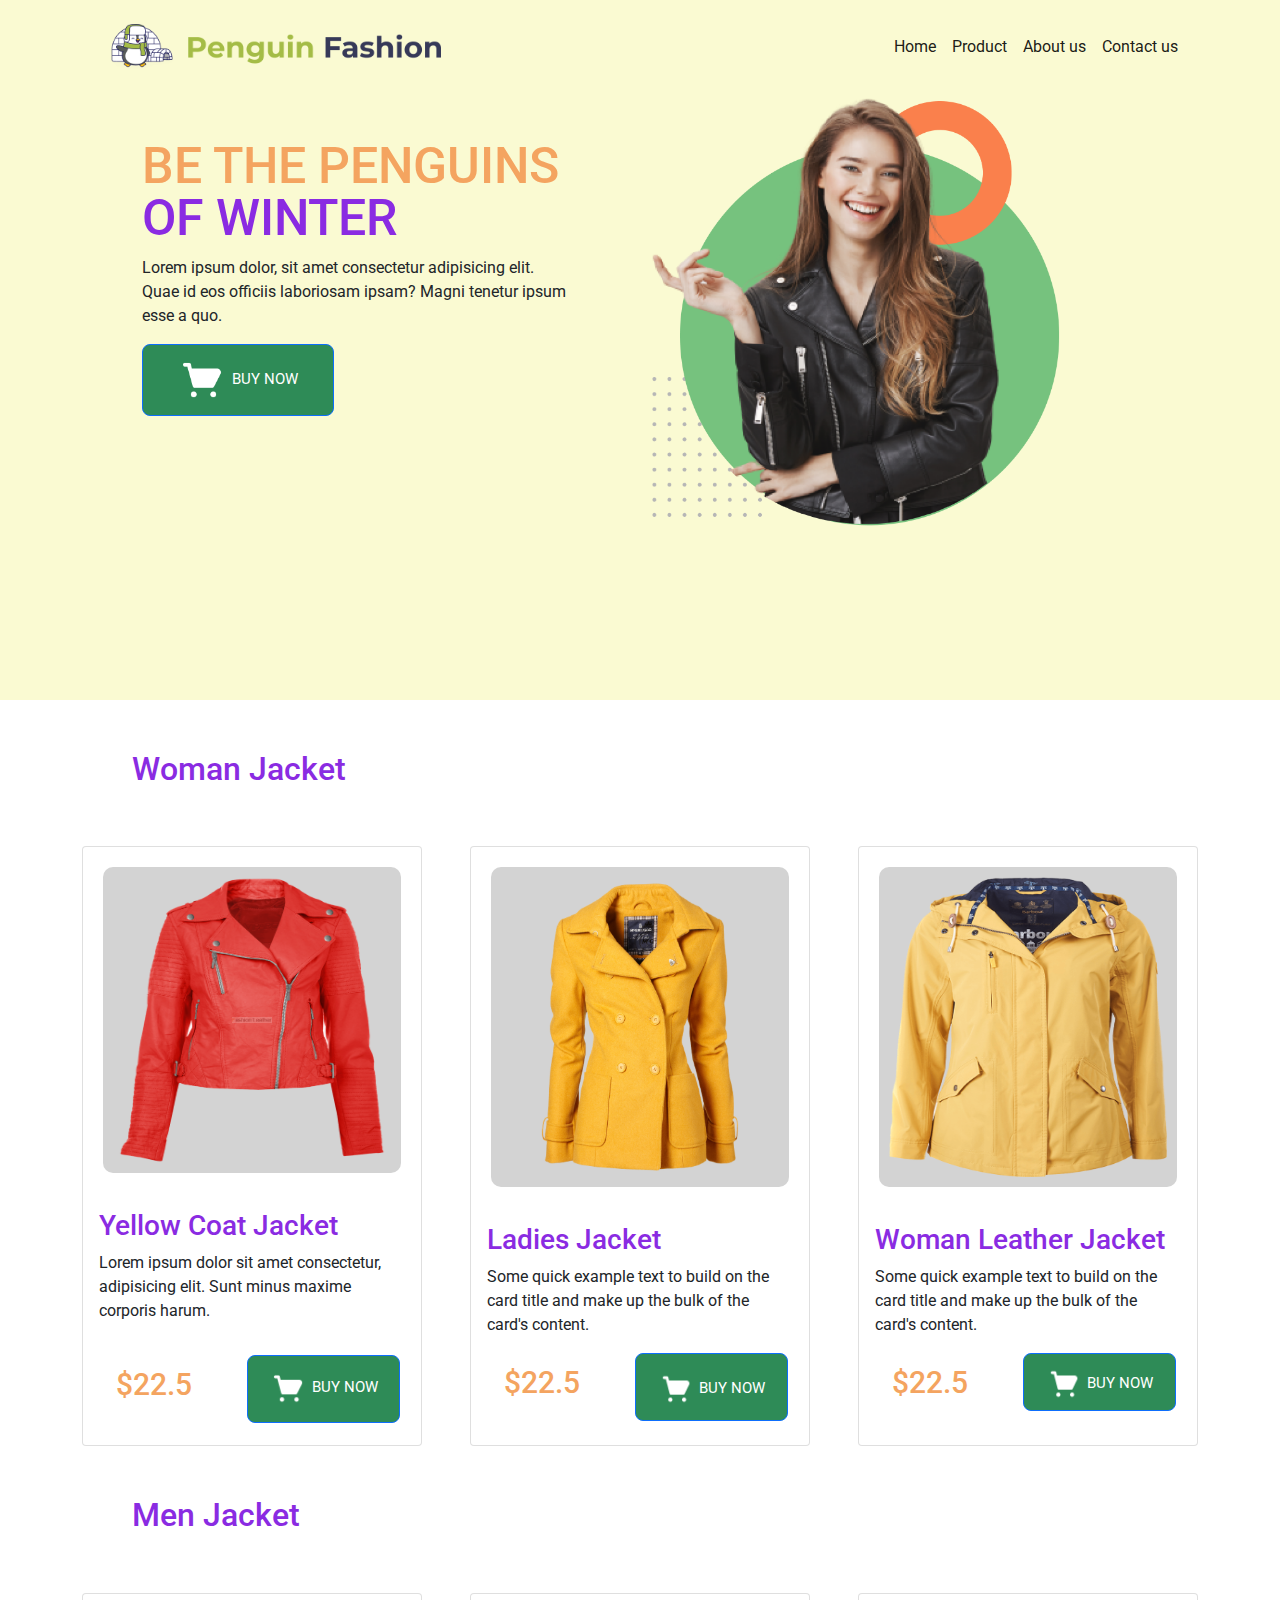
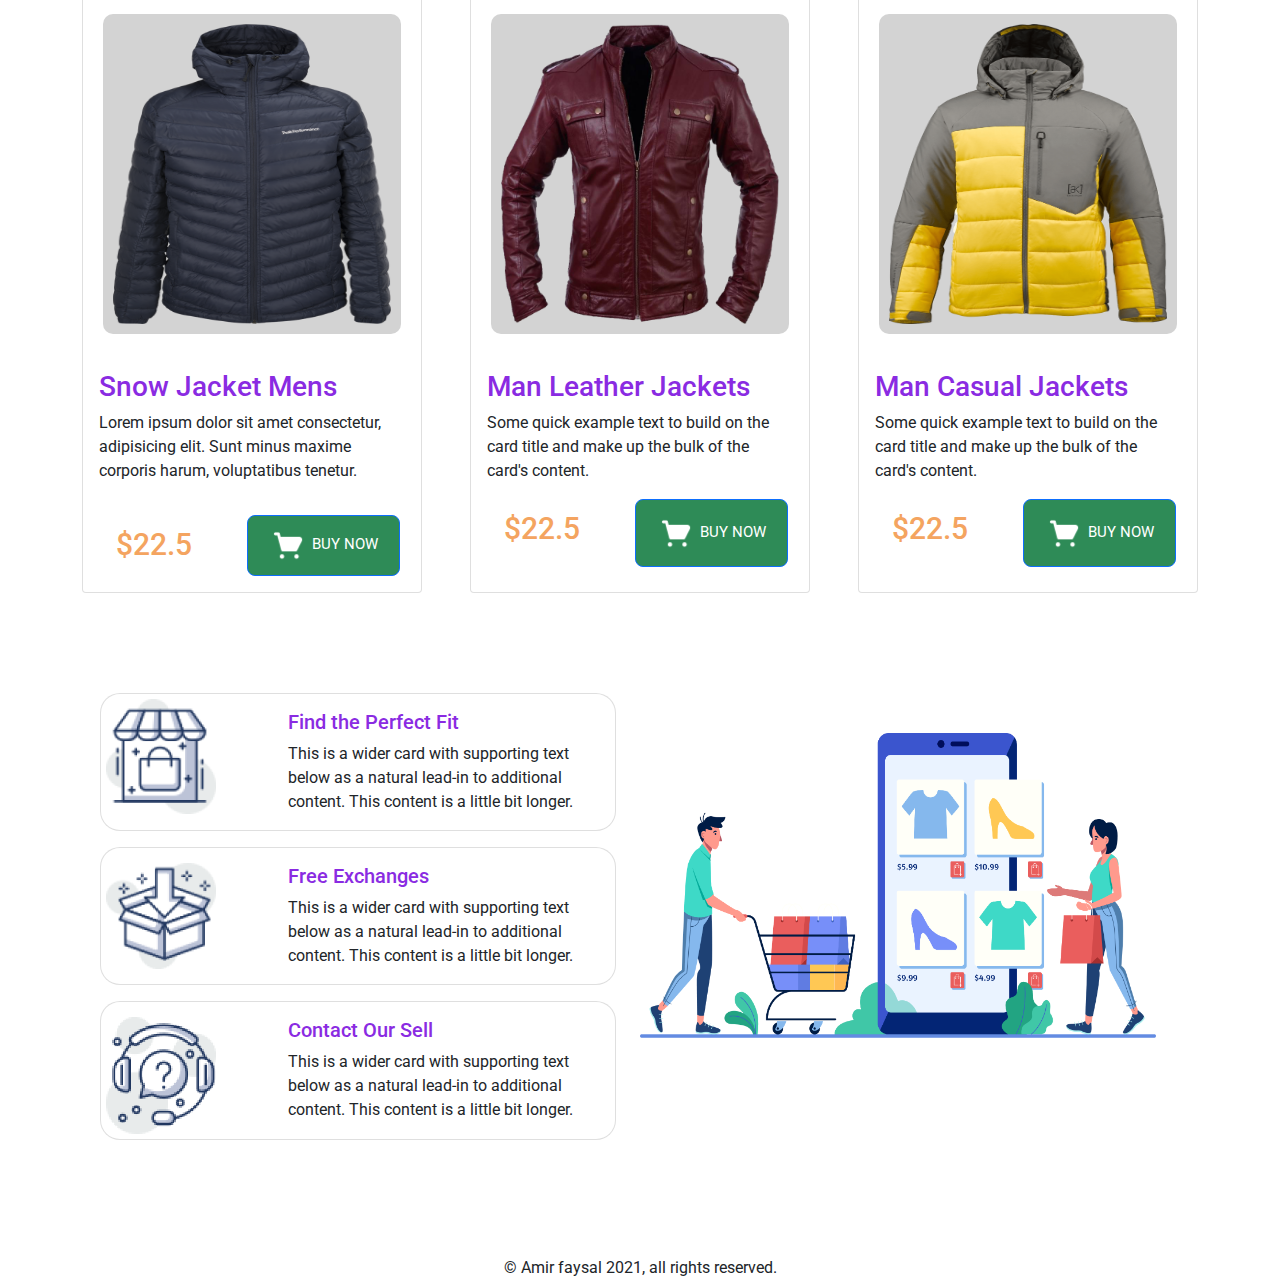
<file: index.html>
<!DOCTYPE html>
<html lang="en">
<head>
    <meta charset="UTF-8">
    <meta name="viewport" content="width=device-width, initial-scale=1.0">
    <link rel="preconnect" href="https://fonts.gstatic.com">
<link href="https://fonts.googleapis.com/css2?family=Roboto&display=swap" rel="stylesheet">
    <link rel="stylesheet" href="bootstrap.min.css">
    <link rel="stylesheet" href="style.css">
    <title>assignment-2</title>
</head>
<body>
    <header class="" >
        <nav class="navbar navbar-expand-lg navbar-light container ">
            <div class="container-fluid">
              <a class="navbar-brand w-50 p-3" href="#">
                  <img class="img-fluid" src="logo/toplogo.png" alt="">
              </a>
              <button class="navbar-toggler" type="button" data-bs-toggle="collapse" data-bs-target="#navbarNav" aria-controls="navbarNav" aria-expanded="false" aria-label="Toggle navigation">
                <span class="navbar-toggler-icon"></span>
              </button>
               
              <div class="collapse navbar-collapse d-flex justify-content-end"   id="navbarNav">
                <ul class="navbar-nav">
                 <li class="nav-item">
                   <a class="nav-link active" aria-current="page" href="#">Home</a>
                 </li>
                 <li class="nav-item">
                   <a class="nav-link active" href="#">Product</a>
                 </li>
                 <li class="nav-item">
                   <a class="nav-link active" href="#">About us</a>
                 </li>
                 <li class="nav-item">
                   <a class="nav-link active" href="#" tabindex="-1" aria-disabled="true">Contact us</a>
                 </li>
               </ul>
             </div>
                  
                 
            </div>
          </nav>
          
          <div class="container">
               
            <div class="row">
              <div class="col">
                <section id="x-rap">
                <h1 style="line-height: 0.7cm; font-size: 50px; color: sandybrown;" >BE THE PENGUINS</h1>
                <h1 style="font-size: 50px; color:blueviolet; " >OF WINTER</h1>
              
               
     <p>Lorem ipsum dolor, sit amet consectetur adipisicing elit. Quae id eos officiis laboriosam ipsam? Magni tenetur ipsum esse a quo.</p>
     <button style="background-color: seagreen; border-radius: 8px; width: 45%; padding: 10px; font-size: 15px; " class="btn btn-primary" type="submit"> <img style="width: 30%; padding: 2px;  " src="logo/shopping-cart 1.png" alt="">  BUY NOW </button>

              </div>

            </section>

              <div class="col">
                <img class="rounded float-start size" src="logo/green.png" alt="">
              </div>
            </div>
        

    </header>








    


 <main class="container" >

           <section id="part-2">
            <h2 style="color: blueviolet;" class="pad-s">Woman Jacket</h2>

            <div class="d-flex justify-content-center d-grid gap-5"  >

            <div class="card" style="width: 22rem; height: 600px;"  >
                <div style="padding: 3px; background-color: lightgray; margin: 20px; border-radius: 10px;   "><img style="height: 300px; width: 100%;" src="Image/image 15.png" class="card-img-top" alt="..."></div>
                
              
                   <div class="card-body" > 
                    <h3 style="color: blueviolet;" class="card-title">Yellow Coat Jacket</h3>
                    <p>Lorem ipsum dolor sit amet consectetur, adipisicing elit. Sunt minus maxime corporis harum.</p>
                  </div>
                    
                  <div class="d-flex justify-content-around" style="padding-bottom: 30px;"  >

                      <h5 style="padding: 12px; font-size: 30px; color:sandybrown; " >$22.5</h5>
                      <button style="background-color: seagreen; border-radius: 8px; width: 45%; padding: 10px; font-size: 15px; " class="btn btn-primary" type="submit"> <img style="width: 30%; padding: 2px;  " src="logo/shopping-cart 1.png" alt="">  BUY NOW </button>


                      
                  </div>
                   
                   
                   

              </div>
                   

        
              
            <div class="card" style="width: 22rem; height: 600px;"> 
                
                 <div style="padding: 10px; background-color: lightgray; margin: 20px; border-radius: 10px;  "  > 
                    <img style="width: 100%; height: 300px; " src="Image/SeekPng 1.png" class="card-img-top" alt="...">
                 </div>


                <div class="card-body">
                  <h3 style="color: blueviolet;" class="card-title">Ladies Jacket</h3>
                  <p class="card-text">Some quick example text to build on the card title and make up the bulk of the card's content.</p>
                </div>

                <div class="d-flex justify-content-around" style="padding-bottom: 30px;"   >

                    <h5 style="padding: 12px; font-size: 30px; color:sandybrown; " >$22.5</h5>
                    <button style="background-color: seagreen; border-radius: 8px; width: 45%; padding-top: 10px; font-size: 15px; " class="btn btn-primary" type="submit"> <img style="width: 30%; padding: 2px;  " src="logo/shopping-cart 1.png" alt="">  BUY NOW </button>

                </div>
                 

                 
              </div>

              
            <div class="card" style="width: 22rem; height: 600px;">

         <div style="padding: 10px; background-color: lightgray; margin: 20px; border-radius: 10px;height:"  >
                <img style="width: 100%; height: 300px; " src="Image/PngItem_2597366 1.png" class="card-img-top" alt="..."> 
            </div>
                <div class="card-body">
                  <h3 style="color: blueviolet;" class="card-title">Woman Leather Jacket</h3>
                  <p class="card-text">Some quick example text to build on the card title and make up the bulk of the card's content.</p>
                </div>
                  

                <div class="d-flex justify-content-around" style="padding-bottom: 30px;"  >

                    <h5 style="padding: 12px; font-size: 30px; color:sandybrown; " >$22.5</h5>
                      <button style=" margin-bottom: 10px; background-color: seagreen; border-radius: 8px; width: 45%; padding-top: 10px; font-size: 15px; " class="btn btn-primary" type="submit"> <img style="width: 30%; padding: 2px;  " src="logo/shopping-cart 1.png" alt="">  BUY NOW </button>

                    
                </div>
                 
                 
              </div>

            </div>
 
        </section>









            <section id="part-3" >


            <h2 style="color: blueviolet;" class="pad-s">Men Jacket</h2>

            <div class="d-flex justify-content-center d-grid gap-5"  >

            <div class="card" style="width: 22rem; height: 600px;"  >
                <div style="padding: 10px; background-color: lightgray; margin: 20px; border-radius: 10px;   "><img style="height: 300px; width: 100%;" src="Image/toppng 1.png" class="card-img-top" alt="..."></div>
                
              
                   <div  class="card-body" > 
                    <h3  style="color: blueviolet;"class="card-title">Snow Jacket Mens</h3>
                    <p>Lorem ipsum dolor sit amet consectetur, adipisicing elit. Sunt minus maxime corporis harum, voluptatibus tenetur.</p>
                  </div>
                    
                  <div class="d-flex justify-content-around" style="padding-bottom: 30px;"  >

                    <h5 style="padding: 12px; font-size: 30px; color:sandybrown; " >$22.5</h5>
                    
                    <button style=" padding-bottom: 10px; margin-bottom: 10px; background-color: seagreen; border-radius: 8px; width: 45%; padding: 10px; font-size: 15px; " class="btn btn-primary" type="submit"> <img style="width: 30%; padding: 2px;  " src="logo/shopping-cart 1.png" alt="">  BUY NOW </button>
                

                    
                </div>
                   
                   

              </div>

              
            <div class="card" style="width: 22rem; height: 600px;"> 
                
                 <div style="padding: 10px; background-color: lightgray; margin: 20px; border-radius: 10px;  "  > 
                    <img style="width: 100%; height: 300px; " src="Image/vippng 1.png" class="card-img-top" alt="...">
                 </div>


                <div class="card-body">
                  <h3 style="color: blueviolet;" class="card-title">Man Leather Jackets</h3>
                  <p class="card-text">Some quick example text to build on the card title and make up the bulk of the card's content.</p>
                </div>

                <div class="d-flex justify-content-around" style="padding-bottom: 30px;"  >

                    <h5 style="padding: 12px; font-size: 30px; color:sandybrown; " >$22.5</h5>
                    <button style="background-color: seagreen; border-radius: 8px; width: 45%; padding: 10px; font-size: 15px; " class="btn btn-primary" type="submit"> <img style="width: 30%; padding: 2px;  " src="logo/shopping-cart 1.png" alt="">  BUY NOW </button>


                    
                </div>
                 
              </div>

              
            <div class="card" style="width: 22rem; height: 600px;">

         <div style="padding: 10px; background-color: lightgray; margin: 20px; border-radius: 10px;height:"  >
                <img style="width: 100%; height: 300px; " src="Image/image 11.png" class="card-img-top" alt="..."> 
            </div>
                <div class="card-body">
                  <h3 style="color: blueviolet;" class="card-title">Man Casual Jackets</h3>
                  <p class="card-text">Some quick example text to build on the card title and make up the bulk of the card's content.</p>
                </div>
                  

                <div class="d-flex justify-content-around" style="padding-bottom: 30px;"  >

                    <h5 style="padding: 12px; font-size: 30px; color:sandybrown; " >$22.5</h5>
                    <button style="background-color: seagreen; border-radius: 8px; width: 45%; padding: 10px; font-size: 15px; " class="btn btn-primary" type="submit"> <img style="width: 30%; padding: 2px;  " src="logo/shopping-cart 1.png" alt="">  BUY NOW </button>


                    
                </div>
                 
                 
              </div>

            </div>

        </section>




           

 </main>

               <section style="padding: 100px;" id="part-4" >

                  


                <div class="row" style="width: 100%;" >

                    <div class="col"  >
                       
                        <div class="card mb-3" style="max-width: 540px; border-radius: 20px;">
                            <div class="row g-0">
                              <div class="col-md-4">
                                <img style="padding: 5px;" width="70%" src="logo/image 12.png" alt="...">
                              </div>
                              <div class="col-md-8">
                                <div class="card-body">
                                  <h5 style="color: blueviolet;" class="card-title">Find the Perfect Fit</h5>
                                  <p class="card-text">This is a wider card with supporting text below as a natural lead-in to additional content. This content is a little bit longer.</p>
                                </div>
                              </div>
                            </div>
                          </div>

                          <div class="card mb-3" style="max-width: 540px; border-radius: 20px; ">
                            <div class="row g-0">
                              <div class="col-md-4">
                                <img  style="padding: 5px; padding-top:15px; " width="70%" src="logo/image 13.png" alt="...">
                              </div>
                              <div class="col-md-8">
                                <div class="card-body">
                                  <h5 style="color: blueviolet;" class="card-title">Free Exchanges</h5>
                                  <p class="card-text">This is a wider card with supporting text below as a natural lead-in to additional content. This content is a little bit longer.</p>
                                </div>
                              </div>
                            </div>
                          </div>

                          <div class="card mb-3" style="max-width: 540px; border-radius: 20px; ">
                            <div class="row g-0">
                              <div class="col-md-4">
                                <img style="padding: 5px; padding-top: 15px;" width="70%" src="logo/image 14.png" alt="...">
                              </div>
                              <div class="col-md-8">
                                <div class="card-body">
                                  <h5 style="color: blueviolet;" class="card-title">Contact Our Sell</h5>
                                  <p class="card-text">This is a wider card with supporting text below as a natural lead-in to additional content. This content is a little bit longer.</p>
                                </div>
                              </div>
                            </div>
                          </div>



                    </div>




                    <div class="col">
                       <img style="padding-top: 40px;" width="100%" src="logo/XMLID 1.png" alt="">
                    </div>

                  </div>

                  









                 
                   
 </section>
   
  <footer style="text-align: center;" class="container" >
    © Amir faysal 2021, all rights reserved.
  </footer>

    <script src="bootstrap.min.js"></script>
</body>
</html>
</file>
<file: style.css>
.size
{
    width: 80%;
}
#x-rap{
    padding: 10px;
    margin: 50px;
}
.buttoncolour
{
    color: white;
    background-color: green;
}
header
{
    background-color: lightgoldenrodyellow;
    height: 700px;
}
h2
{
    padding: 50px;
    
}
*
{
    box-sizing: border-box;
    font-family: 'Roboto', sans-serif;

}
</file>
